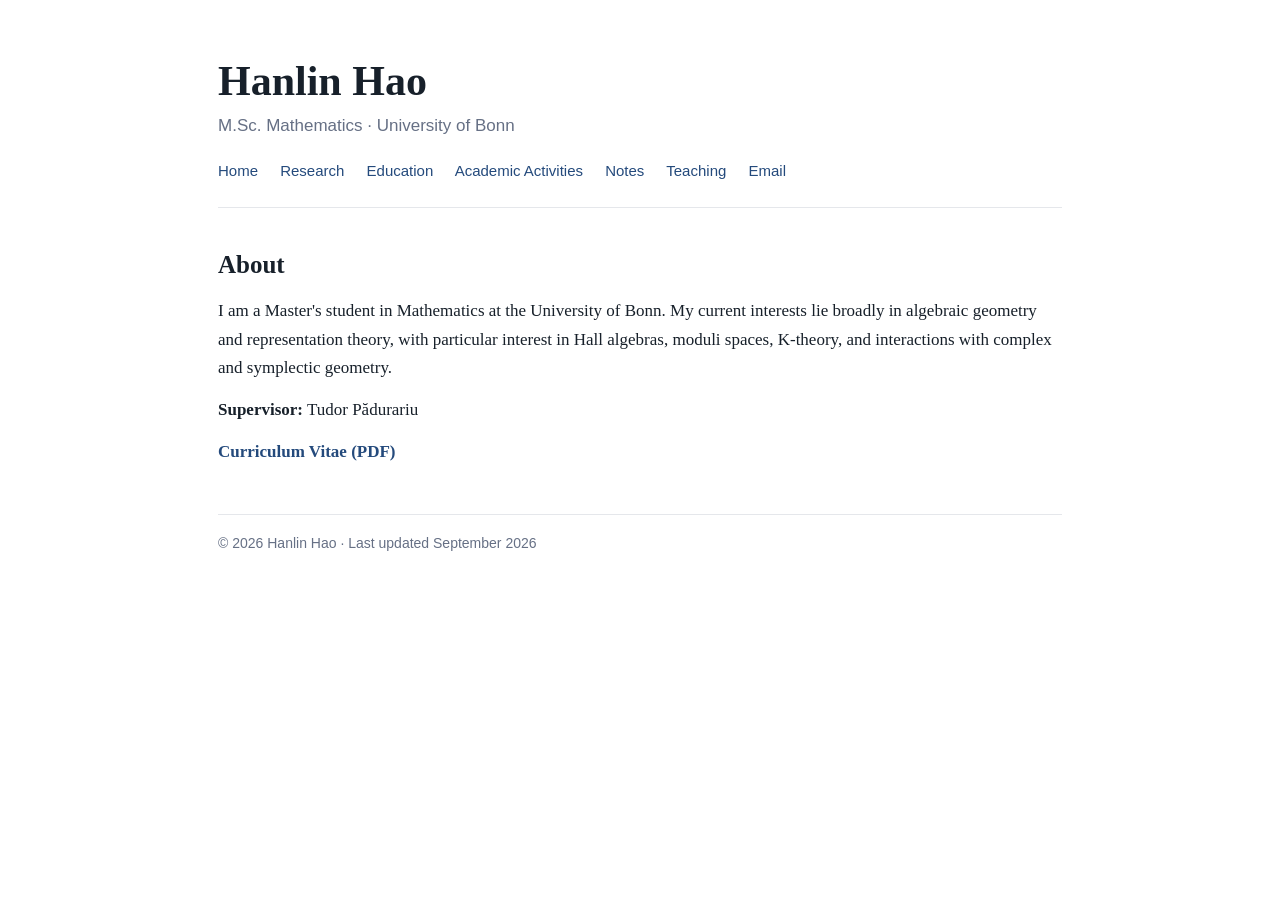
<file: index.html>
<!doctype html>
<html lang="en">
<head>
<meta charset="utf-8">
<meta name="viewport" content="width=device-width,initial-scale=1">
<title>Home | Hanlin Hao</title>
<meta name="description" content="Hanlin Hao — M.Sc. Mathematics at the University of Bonn.">
<link rel="stylesheet" href="style.css">
</head>
<body><main class="wrap">
<header>
<h1>Hanlin Hao</h1>
<div class="sub">M.Sc. Mathematics · University of Bonn</div>
<nav class="nav">
<a href="index.html">Home</a>
<a href="research.html">Research</a>
<a href="education.html">Education</a>
<a href="academic-activities.html">Academic Activities</a>
<a href="notes.html">Notes</a>
<a href="teaching.html">Teaching</a>
<a href="mailto:s22hhao@uni-bonn.de">Email</a>
</nav>
</header>
<section>
<h2>About</h2>
<p>I am a Master's student in Mathematics at the University of Bonn. My current interests lie broadly in algebraic geometry and representation theory, with particular interest in Hall algebras, moduli spaces, K-theory, and interactions with complex and symplectic geometry.</p>
<p><strong>Supervisor:</strong> Tudor Pădurariu</p>
<p><a href="CV.pdf" target="_blank" rel="noopener"><strong>Curriculum Vitae (PDF)</strong></a></p>
</section>
<footer>© 2026 Hanlin Hao · Last updated September 2026</footer>
</main></body></html>
</file>
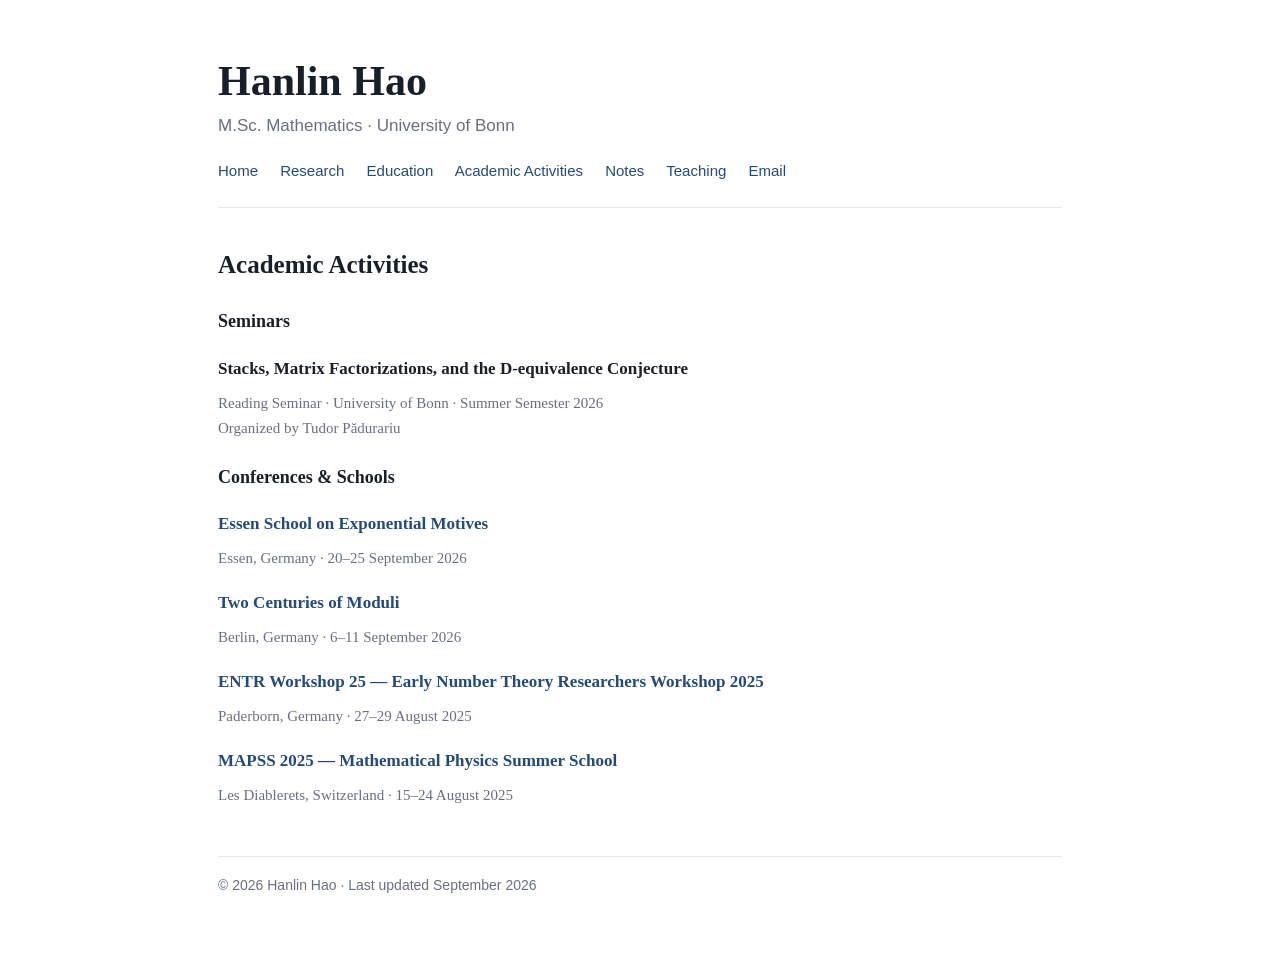
<file: academic-activities.html>
<!doctype html>
<html lang="en">
<head>
<meta charset="utf-8">
<meta name="viewport" content="width=device-width,initial-scale=1">
<title>Academic Activities | Hanlin Hao</title>
<meta name="description" content="Hanlin Hao — M.Sc. Mathematics at the University of Bonn.">
<link rel="stylesheet" href="style.css">
</head>
<body><main class="wrap">
<header>
<h1>Hanlin Hao</h1>
<div class="sub">M.Sc. Mathematics · University of Bonn</div>
<nav class="nav">
<a href="index.html">Home</a>
<a href="research.html">Research</a>
<a href="education.html">Education</a>
<a href="academic-activities.html">Academic Activities</a>
<a href="notes.html">Notes</a>
<a href="teaching.html">Teaching</a>
<a href="mailto:s22hhao@uni-bonn.de">Email</a>
</nav>
</header>
<section>
<h2>Academic Activities</h2>

<h3>Seminars</h3>
<div class="entry">
  <strong>Stacks, Matrix Factorizations, and the D-equivalence Conjecture</strong>
  <p class="small">Reading Seminar · University of Bonn · Summer Semester 2026<br>
  Organized by Tudor Pădurariu</p>
</div>

<h3>Conferences &amp; Schools</h3>

<div class="entry">
  <strong><a href="https://exp-motives-2026.esaga.net" target="_blank" rel="noopener">Essen School on Exponential Motives</strong>
  <p class="small">Essen, Germany · 20–25 September 2026</p>
</div>

<div class="entry">
  <strong><a href="https://www.math.hu-berlin.de/~www-ag/Website_TwoCenturiesOfModuli/TwoCenturiesOfModuli.html" target="_blank" rel="noopener">Two Centuries of Moduli</a></strong>
  <p class="small">Berlin, Germany · 6–11 September 2026</p>
</div>

<div class="entry">
  <strong><a href="https://math.uni-paderborn.de/en/ag/arbeitsgruppe-algebra-und-zahlentheorie/entr25" target="_blank" rel="noopener">ENTR Workshop 25 — Early Number Theory Researchers Workshop 2025</a></strong>
  <p class="small">Paderborn, Germany · 27–29 August 2025</p>
</div>

<div class="entry">
  <strong><a href="https://swissmaprs.ch/events/mapss-2025/" target="_blank" rel="noopener">MAPSS 2025 — Mathematical Physics Summer School</a></strong>
  <p class="small">Les Diablerets, Switzerland · 15–24 August 2025</p>
</div>

</section>
<footer>© 2026 Hanlin Hao · Last updated September 2026</footer>
</main></body></html>
</file>
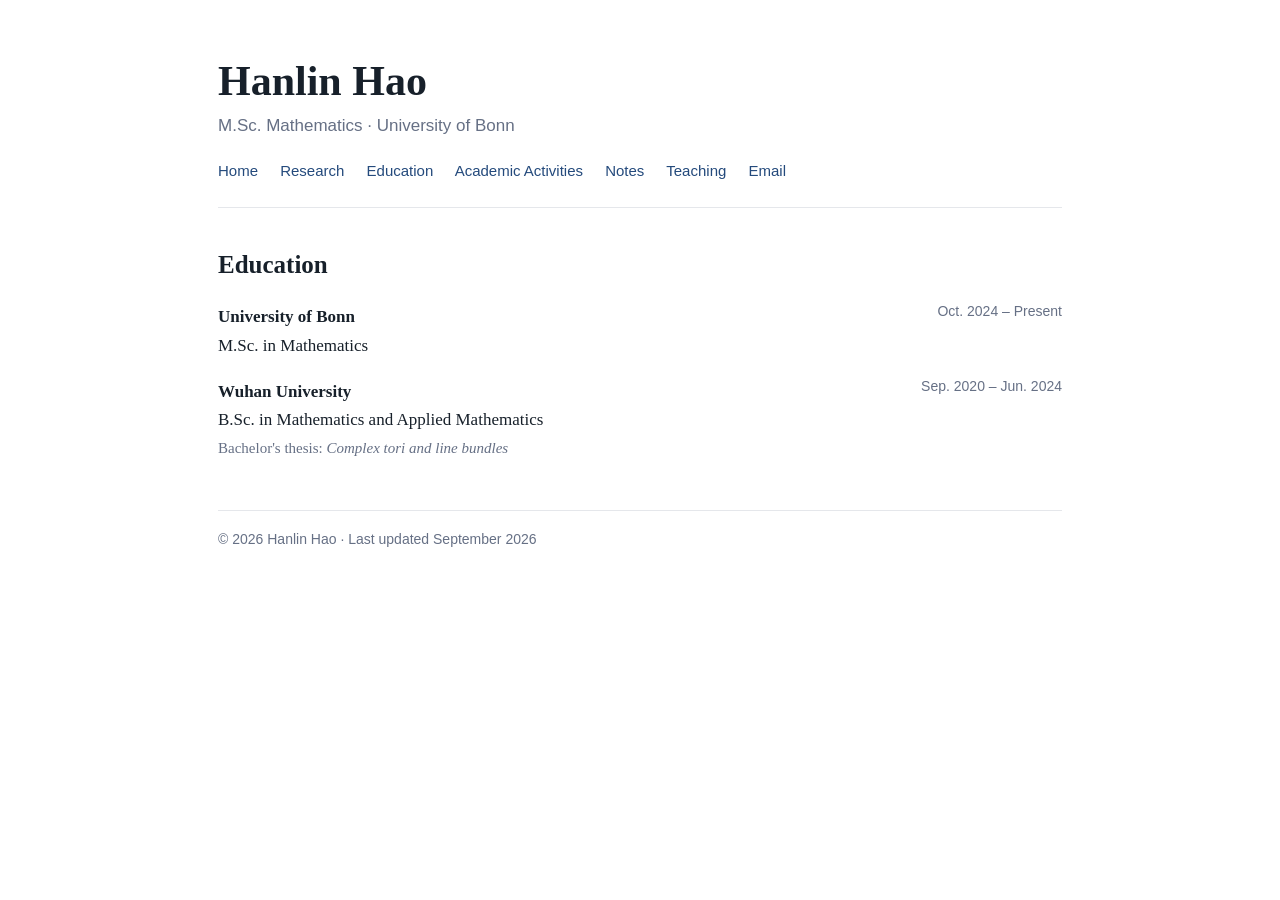
<file: education.html>
<!doctype html>
<html lang="en">
<head>
<meta charset="utf-8">
<meta name="viewport" content="width=device-width,initial-scale=1">
<title>Education | Hanlin Hao</title>
<meta name="description" content="Hanlin Hao — M.Sc. Mathematics at the University of Bonn.">
<link rel="stylesheet" href="style.css">
</head>
<body><main class="wrap">
<header>
<h1>Hanlin Hao</h1>
<div class="sub">M.Sc. Mathematics · University of Bonn</div>
<nav class="nav">
<a href="index.html">Home</a>
<a href="research.html">Research</a>
<a href="education.html">Education</a>
<a href="academic-activities.html">Academic Activities</a>
<a href="notes.html">Notes</a>
<a href="teaching.html">Teaching</a>
<a href="mailto:s22hhao@uni-bonn.de">Email</a>
</nav>
</header>
<section>
<h2>Education</h2>
<div class="item"><strong>University of Bonn</strong><span class="date">Oct. 2024 – Present</span><br>M.Sc. in Mathematics</div>
<div class="item"><strong>Wuhan University</strong><span class="date">Sep. 2020 – Jun. 2024</span><br>B.Sc. in Mathematics and Applied Mathematics<br><span class="small">Bachelor's thesis: <em>Complex tori and line bundles</em></span></div>
</section>
<footer>© 2026 Hanlin Hao · Last updated September 2026</footer>
</main></body></html>
</file>
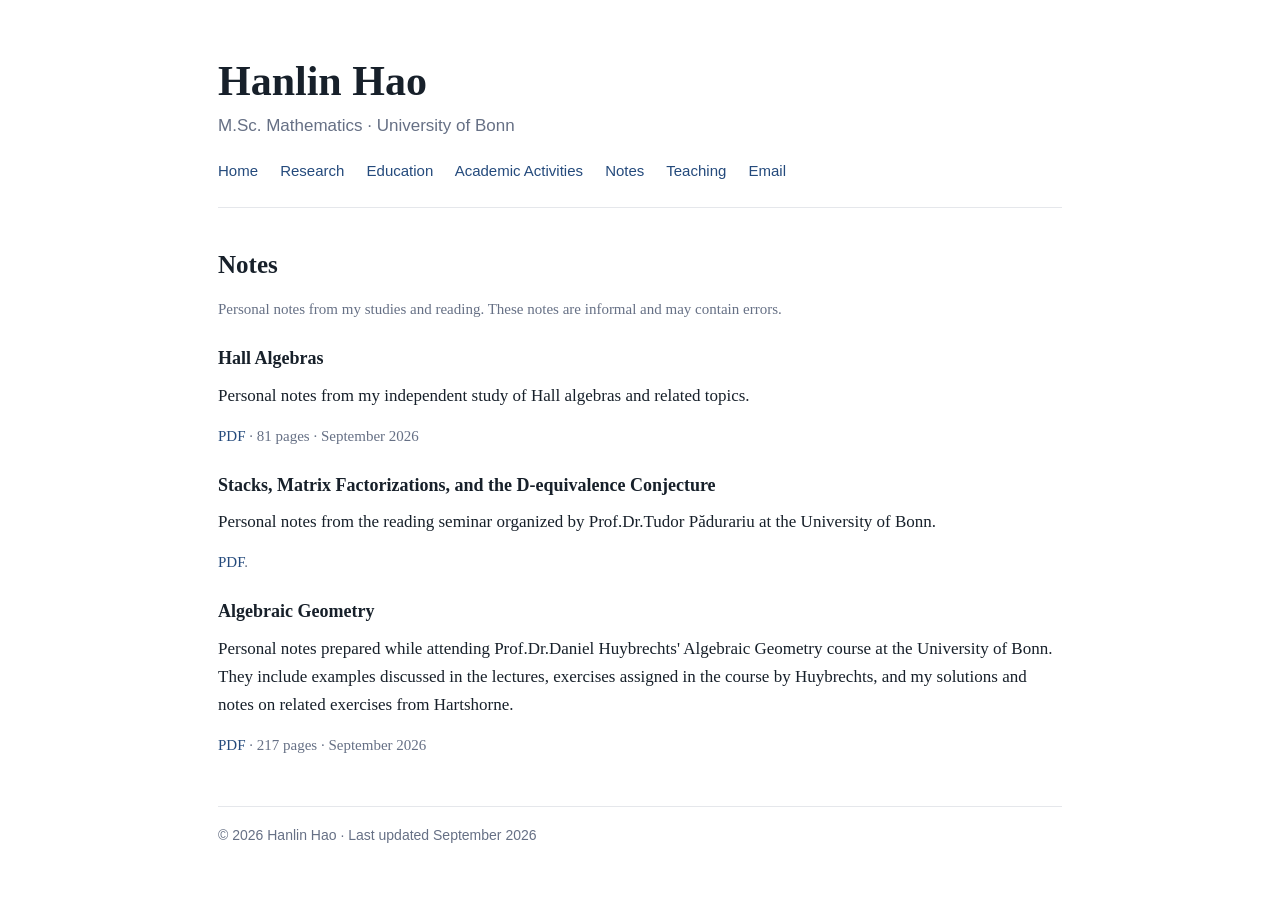
<file: notes.html>
<!doctype html>
<html lang="en">
<head>
<meta charset="utf-8">
<meta name="viewport" content="width=device-width,initial-scale=1">
<title>Notes | Hanlin Hao</title>
<meta name="description" content="Hanlin Hao — M.Sc. Mathematics at the University of Bonn.">
<link rel="stylesheet" href="style.css">
</head>
<body><main class="wrap">
<header>
<h1>Hanlin Hao</h1>
<div class="sub">M.Sc. Mathematics · University of Bonn</div>
<nav class="nav">
<a href="index.html">Home</a>
<a href="research.html">Research</a>
<a href="education.html">Education</a>
<a href="academic-activities.html">Academic Activities</a>
<a href="notes.html">Notes</a>
<a href="teaching.html">Teaching</a>
<a href="mailto:s22hhao@uni-bonn.de">Email</a>
</nav>
</header>
<section>
<h2>Notes</h2>
<p class="small">Personal notes from my studies and reading. These notes are informal and may contain errors.</p>
<div class="item"><h3>Hall Algebras</h3><p>Personal notes from my independent study of Hall algebras and related topics.</p><p class="small"><a href="Notes_for_Hall_Algebra.pdf" target="_blank" rel="noopener">PDF</a> · 81 pages · September 2026</p></div>
<div class="item"><h3>Stacks, Matrix Factorizations, and the D-equivalence Conjecture</h3><p>Personal notes from the reading seminar organized by Prof.Dr.Tudor Pădurariu at the University of Bonn.</p><p class="small"><a href="Derived Category Of GITs.pdf" target="_blank" rel="noopener">PDF</a>.</p></div>
<div class="item"><h3>Algebraic Geometry</h3><p>Personal notes prepared while attending Prof.Dr.Daniel Huybrechts' Algebraic Geometry course at the University of Bonn. They include examples discussed in the lectures, exercises assigned in the course by Huybrechts, and my solutions and notes on related exercises from Hartshorne.</p><p class="small"><a href="Notes_for_Algebraic_Geometry.pdf" target="_blank" rel="noopener">PDF</a> · 217 pages · September 2026</p></div>
</section>
<footer>© 2026 Hanlin Hao · Last updated September 2026</footer>
</main></body></html>
</file>
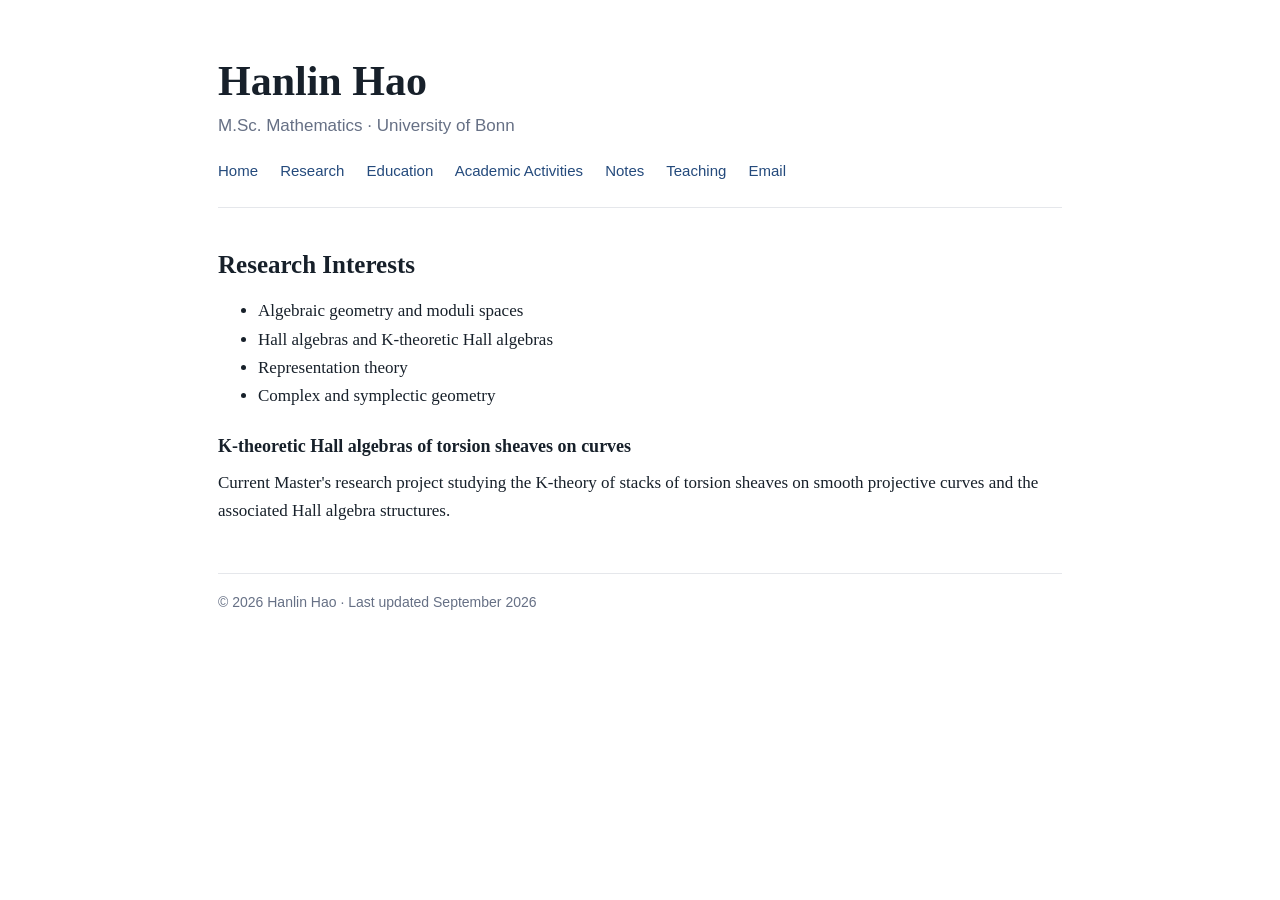
<file: research.html>
<!doctype html>
<html lang="en">
<head>
<meta charset="utf-8">
<meta name="viewport" content="width=device-width,initial-scale=1">
<title>Research | Hanlin Hao</title>
<meta name="description" content="Hanlin Hao — M.Sc. Mathematics at the University of Bonn.">
<link rel="stylesheet" href="style.css">
</head>
<body><main class="wrap">
<header>
<h1>Hanlin Hao</h1>
<div class="sub">M.Sc. Mathematics · University of Bonn</div>
<nav class="nav">
<a href="index.html">Home</a>
<a href="research.html">Research</a>
<a href="education.html">Education</a>
<a href="academic-activities.html">Academic Activities</a>
<a href="notes.html">Notes</a>
<a href="teaching.html">Teaching</a>
<a href="mailto:s22hhao@uni-bonn.de">Email</a>
</nav>
</header>
<section>
<h2>Research Interests</h2>
<ul>
<li>Algebraic geometry and moduli spaces</li>
<li>Hall algebras and K-theoretic Hall algebras</li>
<li>Representation theory</li>
<li>Complex and symplectic geometry</li>
</ul>
<div class="item">
<h3>K-theoretic Hall algebras of torsion sheaves on curves</h3>
<p>Current Master's research project studying the K-theory of stacks of torsion sheaves on smooth projective curves and the associated Hall algebra structures.</p>
</div>
</section>
<footer>© 2026 Hanlin Hao · Last updated September 2026</footer>
</main></body></html>
</file>
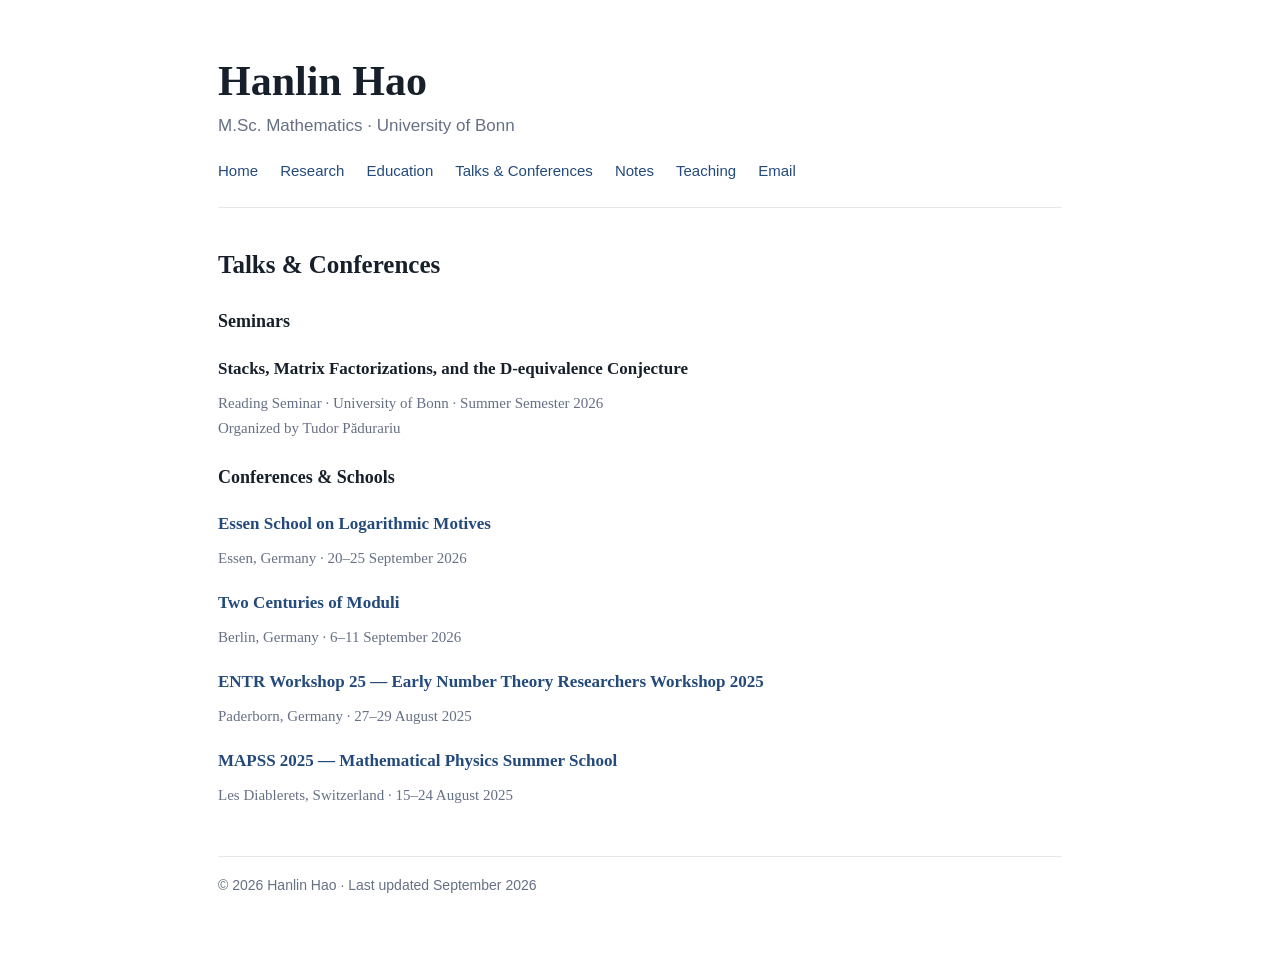
<file: talks.html>
<!doctype html>
<html lang="en">
<head>
<meta charset="utf-8">
<meta name="viewport" content="width=device-width,initial-scale=1">
<title>Talks & Conferences | Hanlin Hao</title>
<meta name="description" content="Hanlin Hao — M.Sc. Mathematics at the University of Bonn.">
<link rel="stylesheet" href="style.css">
</head>
<body><main class="wrap">
<header>
<h1>Hanlin Hao</h1>
<div class="sub">M.Sc. Mathematics · University of Bonn</div>
<nav class="nav">
<a href="index.html">Home</a>
<a href="research.html">Research</a>
<a href="education.html">Education</a>
<a href="talks.html">Talks &amp; Conferences</a>
<a href="notes.html">Notes</a>
<a href="teaching.html">Teaching</a>
<a href="mailto:s22hhao@uni-bonn.de">Email</a>
</nav>
</header>
<section>
<h2>Talks &amp; Conferences</h2>

<h3>Seminars</h3>
<div class="entry">
  <strong>Stacks, Matrix Factorizations, and the D-equivalence Conjecture</strong>
  <p class="small">Reading Seminar · University of Bonn · Summer Semester 2026<br>
  Organized by Tudor Pădurariu</p>
</div>

<h3>Conferences &amp; Schools</h3>

<div class="entry">
  <strong><a href="https://exp-motives-2026.esaga.net" target="_blank" rel="noopener">Essen School on Logarithmic Motives</strong>
  <p class="small">Essen, Germany · 20–25 September 2026</p>
</div>

<div class="entry">
  <strong><a href="https://www.math.hu-berlin.de/~www-ag/Website_TwoCenturiesOfModuli/TwoCenturiesOfModuli.html" target="_blank" rel="noopener">Two Centuries of Moduli</a></strong>
  <p class="small">Berlin, Germany · 6–11 September 2026</p>
</div>

<div class="entry">
  <strong><a href="https://math.uni-paderborn.de/en/ag/arbeitsgruppe-algebra-und-zahlentheorie/entr25" target="_blank" rel="noopener">ENTR Workshop 25 — Early Number Theory Researchers Workshop 2025</a></strong>
  <p class="small">Paderborn, Germany · 27–29 August 2025</p>
</div>

<div class="entry">
  <strong><a href="https://swissmaprs.ch/events/mapss-2025/" target="_blank" rel="noopener">MAPSS 2025 — Mathematical Physics Summer School</a></strong>
  <p class="small">Les Diablerets, Switzerland · 15–24 August 2025</p>
</div>

</section>
<footer>© 2026 Hanlin Hao · Last updated September 2026</footer>
</main></body></html>
</file>
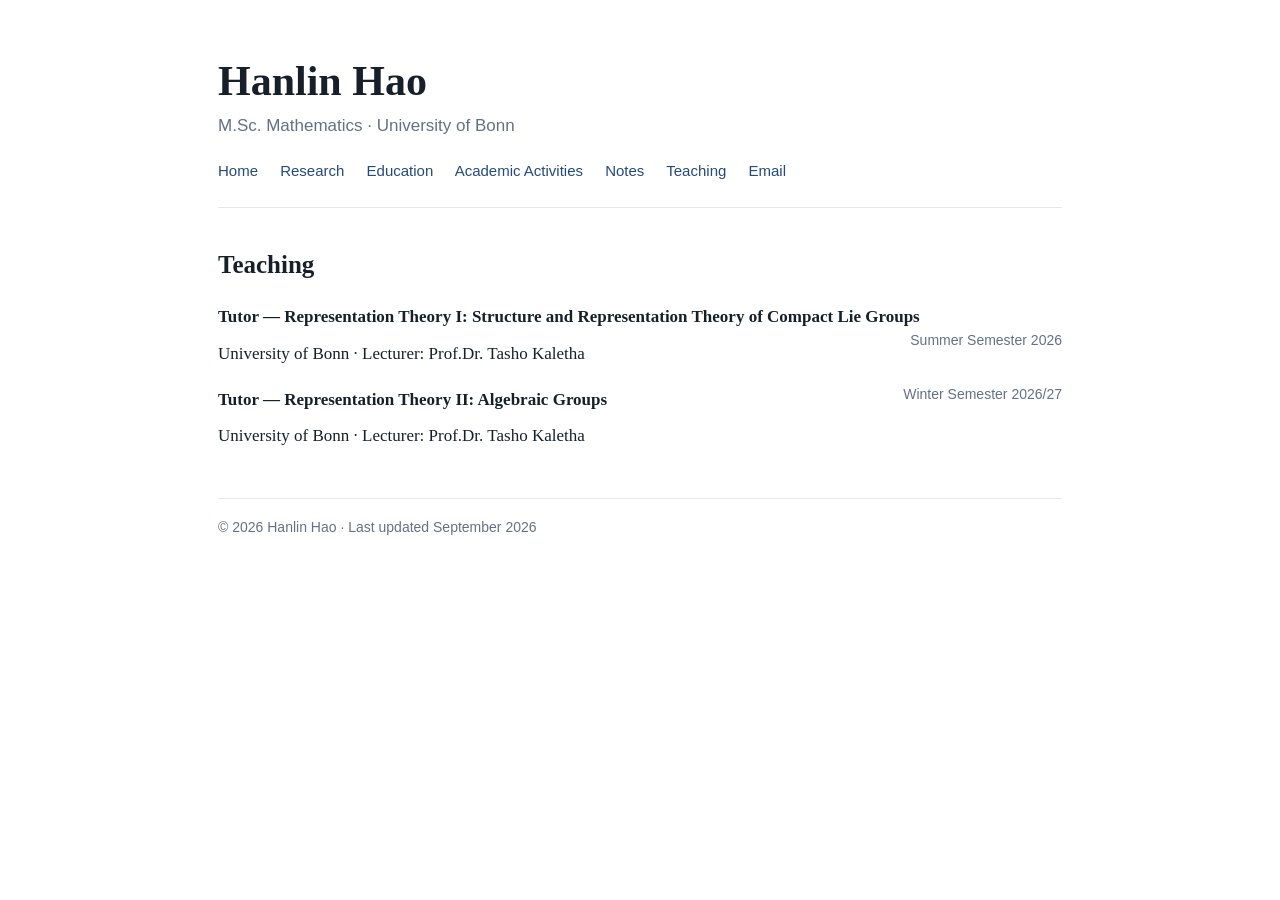
<file: teaching.html>
<!doctype html>
<html lang="en">
<head>
<meta charset="utf-8">
<meta name="viewport" content="width=device-width,initial-scale=1">
<title>Teaching | Hanlin Hao</title>
<meta name="description" content="Hanlin Hao — M.Sc. Mathematics at the University of Bonn.">
<link rel="stylesheet" href="style.css">
</head>
<body><main class="wrap">
<header>
<h1>Hanlin Hao</h1>
<div class="sub">M.Sc. Mathematics · University of Bonn</div>
<nav class="nav">
<a href="index.html">Home</a>
<a href="research.html">Research</a>
<a href="education.html">Education</a>
<a href="academic-activities.html">Academic Activities</a>
<a href="notes.html">Notes</a>
<a href="teaching.html">Teaching</a>
<a href="mailto:s22hhao@uni-bonn.de">Email</a>
</nav>
</header>
<section>
<h2>Teaching</h2>
<div class="item">
<strong>Tutor — Representation Theory I: Structure and Representation Theory of Compact Lie Groups</strong>
<span class="date">Summer Semester 2026</span>
<p>University of Bonn · Lecturer: Prof.Dr. Tasho Kaletha</p>
</div>
<div class="item">
<strong>Tutor — Representation Theory II: Algebraic Groups</strong>
<span class="date">Winter Semester 2026/27</span>
<p>University of Bonn · Lecturer: Prof.Dr. Tasho Kaletha</p>
</div>
</section>
<footer>© 2026 Hanlin Hao · Last updated September 2026</footer>
</main></body></html>
</file>
<file: style.css>
:root{--ink:#17202a;--muted:#667085;--line:#e5e7eb;--accent:#244a7c;--bg:#fff}
*{box-sizing:border-box}
body{margin:0;background:var(--bg);color:var(--ink);font:17px/1.65 Georgia,'Times New Roman',serif}
.wrap{max-width:900px;margin:auto;padding:58px 28px 80px}
header{border-bottom:1px solid var(--line);padding-bottom:28px;margin-bottom:34px}
h1{font-size:42px;line-height:1.1;margin:0 0 8px;font-weight:600}
h2{font-size:25px;margin:36px 0 12px;font-weight:600}
h3{font-size:18px;margin:22px 0 5px}
.sub{color:var(--muted);font-family:Arial,sans-serif}
.nav{margin-top:22px;font:15px Arial,sans-serif}
.nav a,a{color:var(--accent);text-decoration:none}
.nav a{margin-right:18px}
.nav a:hover,a:hover{text-decoration:underline}
p{margin:8px 0 14px}
ul{margin-top:8px}
.item,.entry{margin:18px 0}
.date{float:right;color:var(--muted);font:14px Arial,sans-serif}
.small{font-size:15px;color:var(--muted)}
footer{border-top:1px solid var(--line);margin-top:48px;padding-top:20px;color:var(--muted);font:14px Arial,sans-serif}
@media(max-width:600px){.wrap{padding:35px 20px}h1{font-size:34px}.date{float:none;display:block;margin-top:2px}.nav a{display:inline-block;margin-bottom:7px}}
</file>
